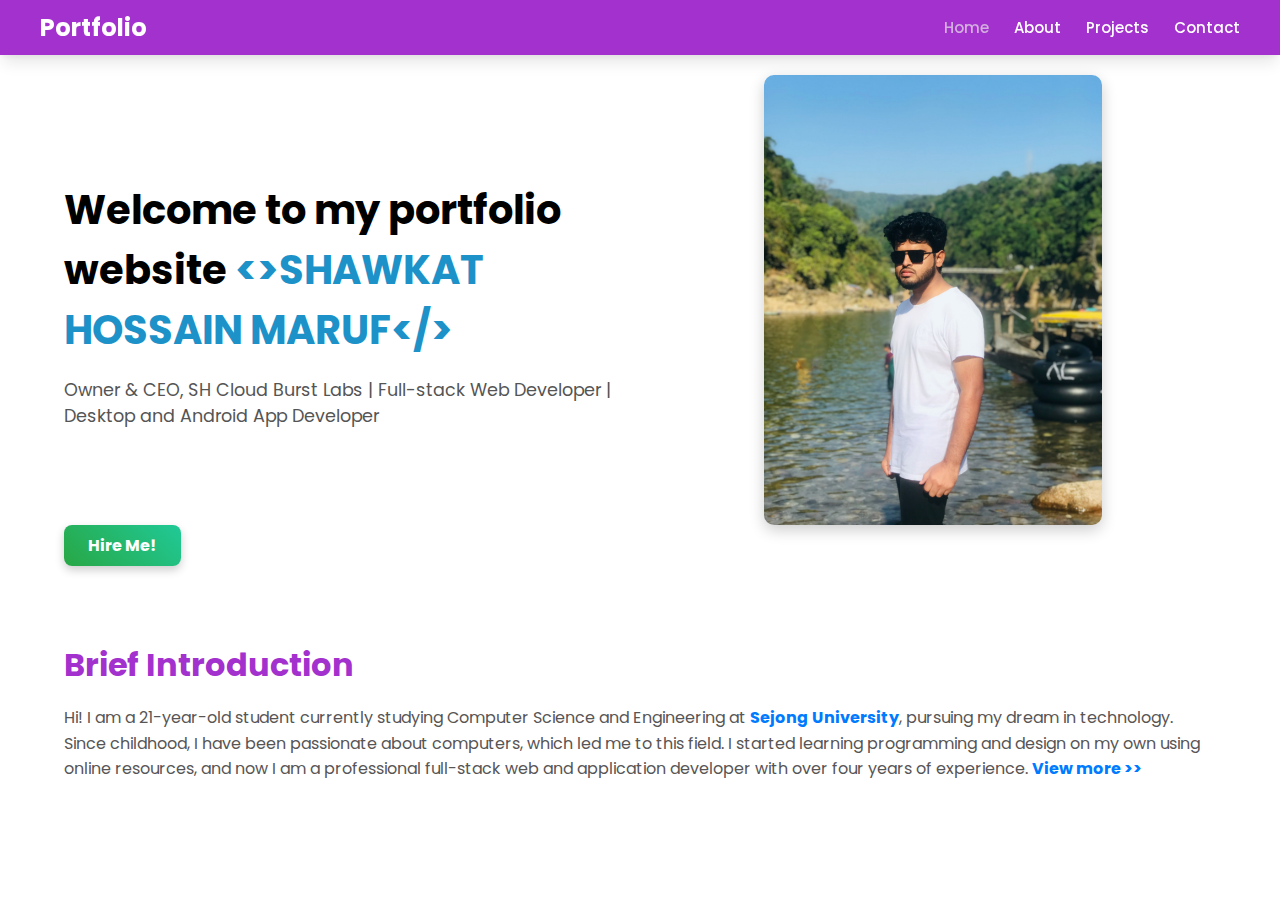
<file: index.html>
<!DOCTYPE html>
<html lang="en">

<head>
    <meta charset="UTF-8">
    <meta name="viewport" content="width=device-width, initial-scale=1.0">
    <meta http-equiv="X-UA-Compatible" content="ie=edge">

    <title>Portfolio - Shawkat Hossain Maruf</title>
    <meta name="description"
        content="Portfolio of Shawkat Hossain Maruf, a professional Full-Stack Web Developer with expertise in Next.js, Tailwind CSS, and application development.">
    <meta name="keywords"
        content="Full-Stack Developer, Web Development, Next.js, Tailwind CSS, Portfolio, Shawkat Hossain Maruf">
    <meta name="author" content="Shawkat Hossain Maruf">

    <meta property="og:title" content="Shawkat Hossain Maruf | Full-Stack Developer">
    <meta property="og:description"
        content="Explore my portfolio and projects as a professional web and application developer.">
    <meta property="og:image" content="https://shawkath646.github.io/portfolio-assignment-01/images/og-image.png">
    <meta property="og:url" content="https://shawkath646.github.io/portfolio-assignment-01">
    <meta property="og:type" content="website">

    <meta name="twitter:card" content="summary_large_image">
    <meta name="twitter:title" content="Shawkat Hossain Maruf | Full-Stack Developer">
    <meta name="twitter:description" content="Portfolio of Shawkat Hossain Maruf, a professional Full-Stack Developer.">
    <meta name="twitter:image" content="https://shawkath646.github.io/portfolio-assignment-01/images/og-image.png">
    <meta name="twitter:site" content="@yourTwitterHandle">

    <link rel="icon" type="image/png" href="images/favicon.png">
    <meta name="robots" content="index, follow">

    <link rel="preconnect" href="https://fonts.googleapis.com">
    <link rel="preconnect" href="https://fonts.gstatic.com" crossorigin>
    <link
        href="https://fonts.googleapis.com/css2?family=Poppins:ital,wght@0,100;0,200;0,300;0,400;0,500;0,600;0,700;0,800;0,900;1,100;1,200;1,300;1,400;1,500;1,600;1,700;1,800;1,900&display=swap"
        rel="stylesheet">
    <link rel="stylesheet" href="css/style.css">
    <link rel="stylesheet" href="css/index.css">
</head>

<body>
    <header>
        <nav>
            <div class="nav-container">
                <a href="index.html" class="nav-branding">Portfolio</a>
                <ul class="nav-items">
                    <li class="nav-item active"><a href="index.html">Home</a></li>
                    <li class="nav-item"><a href="about.html">About</a></li>
                    <li class="nav-item"><a href="projects.html">Projects</a></li>
                    <li class="nav-item"><a href="contact.html">Contact</a></li>
                </ul>
            </div>
        </nav>
    </header>

    <main class="container">
        <section class="intro">
            <div class="intro-text">
                <h1>Welcome to my portfolio website <span>&lt;&gt;SHAWKAT HOSSAIN MARUF&lt;/&gt;</span></h1>
                <p>Owner & CEO, SH Cloud Burst Labs | Full-stack Web Developer | Desktop and Android App Developer</p>
            </div>
            <div class="intro-image">
                <img src="images/Picsart_25-01-06_20-31-50-773.jpg" alt="Intro Image">
            </div>
        </section>
        <a href="mailto:shawkath646@gmail.com" target="_blank" class="cta-button">Hire Me!</a>
        <section class="about-me">
            <h2>Brief Introduction</h2>
            <p>
                Hi! I am a 21-year-old student currently studying Computer Science and Engineering at <a
                    href="https://en.sejong.ac.kr/eng/index.do" target="_blank">Sejong University</a>,
                pursuing my dream in technology.
                Since childhood, I have been passionate about computers, which led me to this field.
                I started learning programming and design on my own using online resources, and now I am a professional
                full-stack web and application developer with over four years of experience.
                <a href="about.html">View more >></a>
            </p>
        </section>
    </main>


</body>

</html>
</file>
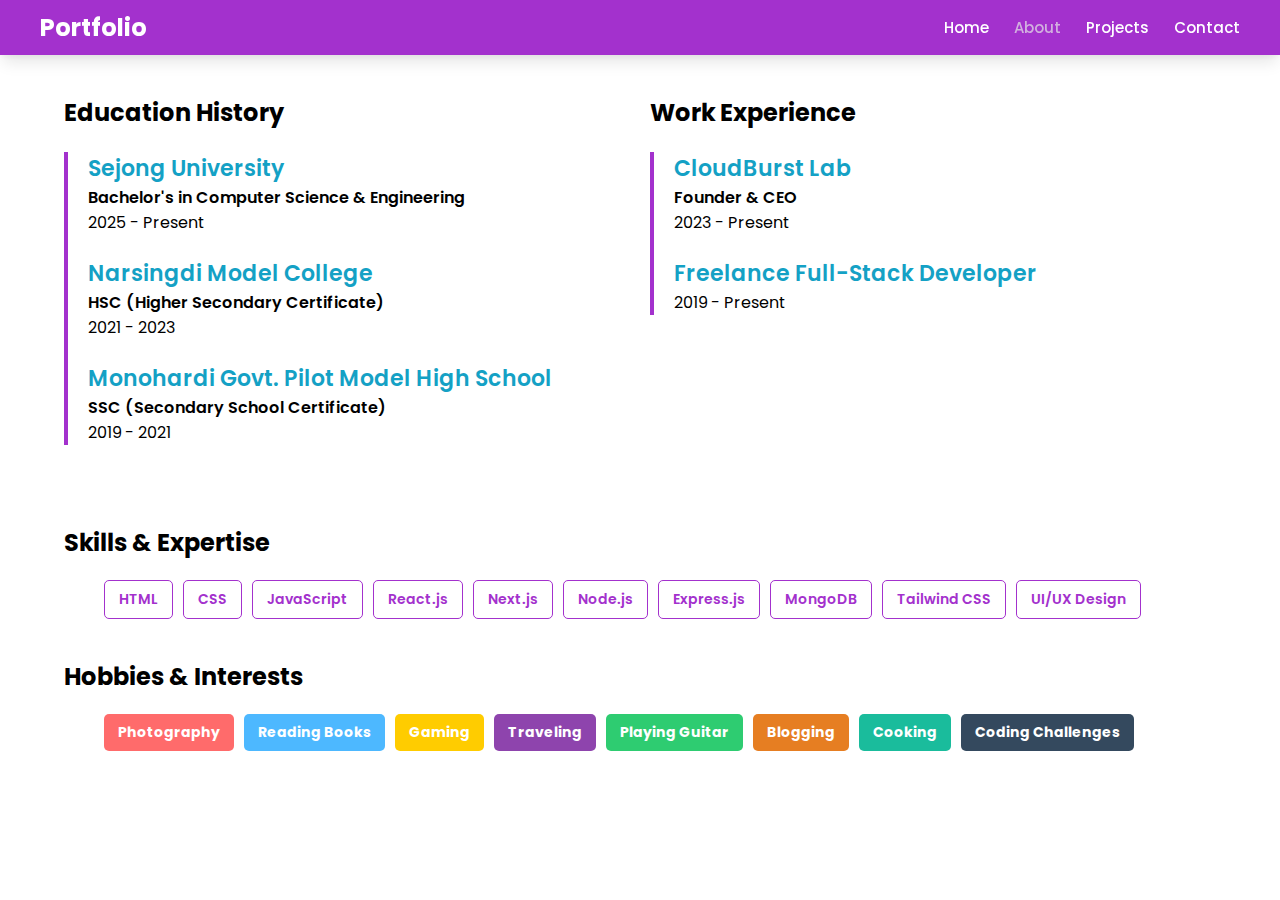
<file: about.html>
<!DOCTYPE html>
<html lang="en">

<head>
    <meta charset="UTF-8">
    <meta name="viewport" content="width=device-width, initial-scale=1.0">
    <meta http-equiv="X-UA-Compatible" content="ie=edge">

    <title>About - Shawkat Hossain Maruf</title>
    <meta name="description"
        content="Portfolio of Shawkat Hossain Maruf, a professional Full-Stack Web Developer with expertise in Next.js, Tailwind CSS, and application development.">
    <meta name="keywords"
        content="Full-Stack Developer, Web Development, Next.js, Tailwind CSS, Portfolio, Shawkat Hossain Maruf">
    <meta name="author" content="Shawkat Hossain Maruf">

    <meta property="og:title" content="Shawkat Hossain Maruf | Full-Stack Developer">
    <meta property="og:description"
        content="Explore my portfolio and projects as a professional web and application developer.">
    <meta property="og:image" content="https://shawkath646.github.io/portfolio-assignment-01/images/og-image.png">
    <meta property="og:url" content="https://shawkath646.github.io/portfolio-assignment-01">
    <meta property="og:type" content="website">

    <meta name="twitter:card" content="summary_large_image">
    <meta name="twitter:title" content="Shawkat Hossain Maruf | Full-Stack Developer">
    <meta name="twitter:description" content="Portfolio of Shawkat Hossain Maruf, a professional Full-Stack Developer.">
    <meta name="twitter:image" content="https://shawkath646.github.io/portfolio-assignment-01/images/og-image.png">
    <meta name="twitter:site" content="@yourTwitterHandle">

    <link rel="icon" type="image/png" href="images/favicon.png">
    <meta name="robots" content="index, follow">

    <link rel="preconnect" href="https://fonts.googleapis.com">
    <link rel="preconnect" href="https://fonts.gstatic.com" crossorigin>
    <link
        href="https://fonts.googleapis.com/css2?family=Poppins:ital,wght@0,100;0,200;0,300;0,400;0,500;0,600;0,700;0,800;0,900;1,100;1,200;1,300;1,400;1,500;1,600;1,700;1,800;1,900&display=swap"
        rel="stylesheet">
    <link rel="stylesheet" href="css/style.css">
    <link rel="stylesheet" href="css/about.css">
</head>

<body>
    <header>
        <nav>
            <div class="nav-container">
                <a href="index.html" class="nav-branding">Portfolio</a>
                <ul class="nav-items">
                    <li class="nav-item"><a href="index.html">Home</a></li>
                    <li class="nav-item active"><a href="about.html">About</a></li>
                    <li class="nav-item"><a href="projects.html">Projects</a></li>
                    <li class="nav-item"><a href="contact.html">Contact</a></li>
                </ul>
            </div>
        </nav>
    </header>

    <main class="container">
        <div class="about-grid">
            <section class="education">
                <h2>Education History</h2>
                <div class="timeline">
                    <div class="entry">
                        <h3>Sejong University</h3>
                        <p>Bachelor's in Computer Science & Engineering</p>
                        <p>2025 - Present</p>
                    </div>
                    <div class="entry">
                        <h3>Narsingdi Model College</h3>
                        <p>HSC (Higher Secondary Certificate)</p>
                        <p>2021 - 2023</p>
                    </div>
                    <div class="entry">
                        <h3>Monohardi Govt. Pilot Model High School</h3>
                        <p>SSC (Secondary School Certificate)</p>
                        <p>2019 - 2021</p>
                    </div>
                </div>
            </section>

            <section class="work">
                <h2>Work Experience</h2>
                <div class="timeline">
                    <div class="entry">
                        <h3>CloudBurst Lab</h3>
                        <p>Founder & CEO</p>
                        <p>2023 - Present</p>
                    </div>
                    <div class="entry">
                        <h3>Freelance Full-Stack Developer</h3>
                        <p></p>
                        <p>2019 - Present</p>
                    </div>
                </div>
            </section>
        </div>

        <section class="skills">
            <h2>Skills & Expertise</h2>
            <ul class="skills-container">
                <li>HTML</li>
                <li>CSS</li>
                <li>JavaScript</li>
                <li>React.js</li>
                <li>Next.js</li>
                <li>Node.js</li>
                <li>Express.js</li>
                <li>MongoDB</li>
                <li>Tailwind CSS</li>
                <li>UI/UX Design</li>
            </ul>
        </section>

        <section class="hobbies">
            <h2>Hobbies & Interests</h2>
            <ul class="hobbies-container">
                <li>Photography</li>
                <li>Reading Books</li>
                <li>Gaming</li>
                <li>Traveling</li>
                <li>Playing Guitar</li>
                <li>Blogging</li>
                <li>Cooking</li>
                <li>Coding Challenges</li>
            </ul>
        </section>
    </main>

</body>

</html>
</file>
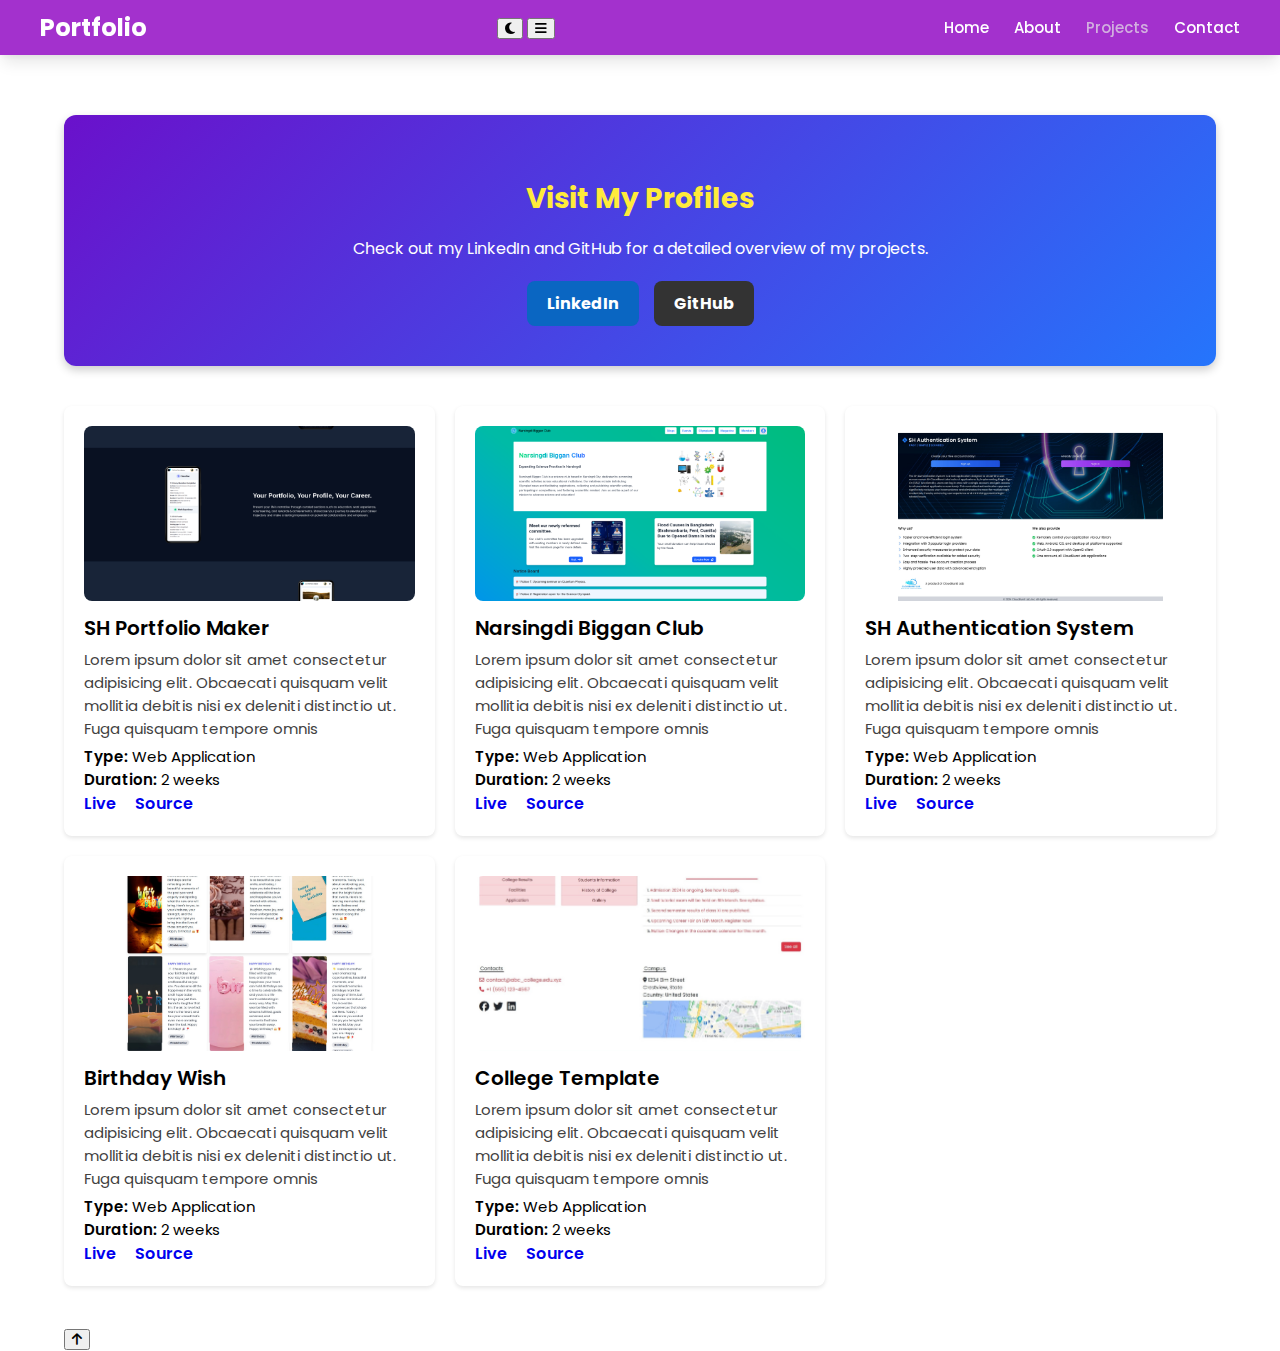
<file: projects.html>
<!DOCTYPE html>
<html lang="en">

<head>
    <meta charset="UTF-8">
    <meta name="viewport" content="width=device-width, initial-scale=1.0">
    <meta http-equiv="X-UA-Compatible" content="ie=edge">

    <title>Projects - Shawkat Hossain Maruf</title>
    <meta name="description"
        content="Portfolio of Shawkat Hossain Maruf, a professional Full-Stack Web Developer with expertise in Next.js, Tailwind CSS, and application development.">
    <meta name="keywords"
        content="Full-Stack Developer, Web Development, Next.js, Tailwind CSS, Portfolio, Shawkat Hossain Maruf">
    <meta name="author" content="Shawkat Hossain Maruf">

    <meta property="og:title" content="Shawkat Hossain Maruf | Full-Stack Developer">
    <meta property="og:description"
        content="Explore my portfolio and projects as a professional web and application developer.">
    <meta property="og:image" content="https://shawkath646.github.io/portfolio-assignment-01/images/og-image.png">
    <meta property="og:url" content="https://shawkath646.github.io/portfolio-assignment-01">
    <meta property="og:type" content="website">

    <meta name="twitter:card" content="summary_large_image">
    <meta name="twitter:title" content="Shawkat Hossain Maruf | Full-Stack Developer">
    <meta name="twitter:description" content="Portfolio of Shawkat Hossain Maruf, a professional Full-Stack Developer.">
    <meta name="twitter:image" content="https://shawkath646.github.io/portfolio-assignment-01/images/og-image.png">
    <meta name="twitter:site" content="@yourTwitterHandle">

    <link rel="icon" type="image/png" href="images/favicon.png">
    <meta name="robots" content="index, follow">

    <link rel="preconnect" href="https://fonts.googleapis.com">
    <link rel="preconnect" href="https://fonts.gstatic.com" crossorigin>
    <link
        href="https://fonts.googleapis.com/css2?family=Poppins:ital,wght@0,100;0,200;0,300;0,400;0,500;0,600;0,700;0,800;0,900;1,100;1,200;1,300;1,400;1,500;1,600;1,700;1,800;1,900&display=swap"
        rel="stylesheet">
    <link rel="stylesheet" href="https://cdnjs.cloudflare.com/ajax/libs/font-awesome/6.4.0/css/all.min.css">
    <link rel="stylesheet" href="css/style.css">
    <link rel="stylesheet" href="css/projects.css">
</head>

<body>
    <header>
        <nav>
            <div class="nav-container">
                <a href="index.html" class="nav-branding">Portfolio</a>

                <div class="nav-controls">
                    <button id="darkModeToggle" aria-label="Toggle dark mode"><i class="fas fa-moon"></i></button>
                    <button id="menuToggle" aria-label="Toggle menu"><i class="fas fa-bars"></i></button>
                </div>

                <ul class="nav-items" id="navItems">
                    <li class="nav-item"><a href="index.html">Home</a></li>
                    <li class="nav-item"><a href="about.html">About</a></li>
                    <li class="nav-item active"><a href="projects.html">Projects</a></li>
                    <li class="nav-item"><a href="contact.html">Contact</a></li>
                </ul>
            </div>
        </nav>
    </header>

    <main class="container">
        <section class="profile-links animate-on-scroll">
            <h2>Visit My Profiles</h2>
            <p>Check out my LinkedIn and GitHub for a detailed overview of my projects.</p>
            <div class="links">
                <a href="https://www.linkedin.com/in/shawkath645/" target="_blank" class="btn linkedin">LinkedIn</a>
                <a href="https://github.com/shawkath646" target="_blank" class="btn github">GitHub</a>
            </div>
        </section>

        <section class="projects-grid">
            <article class="project-card animate-on-scroll">
                <img src="images/sh-portfolio-maker-vercel-app-1920xFULLdesktop-6a8ccd.png" alt="project thumbnail" />
                <h2>SH Portfolio Maker</h2>
                <p class="project-description">Lorem ipsum dolor sit amet consectetur adipisicing elit. Obcaecati
                    quisquam velit mollitia debitis nisi ex deleniti distinctio ut. Fuga quisquam tempore omnis</p>
                <p class="project-text">
                    <span>Type:</span> Web Application
                </p>
                <p class="project-text">
                    <span>Duration:</span> 2 weeks
                </p>
                <a href="https://sh-portfolio-maker.vercel.app/" target="_blank">Live</a>
                <a href="https://github.com/shawkath646/sh-portfolio-maker" target="_blank">Source</a>
            </article>
            <article class="project-card animate-on-scroll">
                <img src="images/Home _ Narsingdi Biggan Club.png" alt="project thumbnail" />
                <h2>Narsingdi Biggan Club</h2>
                <p class="project-description">Lorem ipsum dolor sit amet consectetur adipisicing elit. Obcaecati
                    quisquam velit mollitia debitis nisi ex deleniti distinctio ut. Fuga quisquam tempore omnis</p>
                <p class="project-text">
                    <span>Type:</span> Web Application
                </p>
                <p class="project-text">
                    <span>Duration:</span> 2 weeks
                </p>
                <a href="https://narsingdibigganclub.vercel.app/" target="_blank">Live</a>
                <a href="https://github.com/shawkath646/club-template" target="_blank">Source</a>
            </article>
            <article class="project-card animate-on-scroll">
                <img src="images/sh-authentication-system.vercel.app.jpg" alt="project thumbnail" />
                <h2>SH Authentication System</h2>
                <p class="project-description">Lorem ipsum dolor sit amet consectetur adipisicing elit. Obcaecati
                    quisquam velit mollitia debitis nisi ex deleniti distinctio ut. Fuga quisquam tempore omnis</p>
                <p class="project-text">
                    <span>Type:</span> Web Application
                </p>
                <p class="project-text">
                    <span>Duration:</span> 2 weeks
                </p>
                <a href="https://sh-authenticaton-system.vercel.app/" target="_blank">Live</a>
                <a href="https://github.com/shawkath646/sh-authentication-system" target="_blank">Source</a>
            </article>
            <article class="project-card animate-on-scroll">
                <img src="images/birthday-wish-eight.vercel.app-HappyBirthday (2).jpeg" alt="project thumbnail" />
                <h2>Birthday Wish</h2>
                <p class="project-description">Lorem ipsum dolor sit amet consectetur adipisicing elit. Obcaecati
                    quisquam velit mollitia debitis nisi ex deleniti distinctio ut. Fuga quisquam tempore omnis</p>
                <p class="project-text">
                    <span>Type:</span> Web Application
                </p>
                <p class="project-text">
                    <span>Duration:</span> 2 weeks
                </p>
                <a href="https://birthday-wish-eight.vercel.app/" target="_blank">Live</a>
                <a href="https://github.com/shawkath646/birthday-wish" target="_blank">Source</a>
            </article>
            <article class="project-card animate-on-scroll">
                <img src="images/shawkath646.github.io-ABCCollege.jpeg" alt="project thumbnail" />
                <h2>College Template</h2>
                <p class="project-description">Lorem ipsum dolor sit amet consectetur adipisicing elit. Obcaecati
                    quisquam velit mollitia debitis nisi ex deleniti distinctio ut. Fuga quisquam tempore omnis</p>
                <p class="project-text">
                    <span>Type:</span> Web Application
                </p>
                <p class="project-text">
                    <span>Duration:</span> 2 weeks
                </p>
                <a href="https://shawkath646.github.io/college-template/" target="_blank">Live</a>
                <a href="https://github.com/shawkath646/college-template" target="_blank">Source</a>
            </article>
        </section>
        <button id="backToTopBtn"><i class="fas fa-arrow-up"></i></button>
    </main>
    <script type="text/javascript" src="js/script.js"></script>
</body>

</html>
</file>
<file: css/style.css>
body {
    font-family: "Poppins", sans-serif;
    margin: 0;
    padding: 0;
}

nav {
    color: #fff;
    background: #a331cd;
    position: fixed;
    top: 0;
    left: 0;
    width: 100%;
    box-shadow: 0 10px 15px -3px rgba(0, 0, 0, 0.1), 0 4px 6px -2px rgba(0, 0, 0, 0.05);

}

nav .nav-container {
    display: flex;
    justify-content: space-between;
    align-items: center;
    max-width: 1200px;
    margin: 0 auto;
    padding: 10px 20px;
}

nav .nav-branding {
    color: #fff;
    font-size: 24px;
    font-weight: bold;
    text-decoration: none;
    transition: color 0.3s ease;
}

nav .nav-branding:hover {
    color: #e7e2e2;
}

nav .nav-items {
    display: flex;
    gap: 25px;
    margin: 0;
}

.nav-item {
    list-style-type: none;
}

nav .nav-items .active a {
    color: #d2afdf;
}

.nav-item a {
    color: #fff;
    text-decoration: none;
    font-size: 15px;
    font-weight: 500;
    border-radius: 5px;
    transition: color 0.3s ease;
}

.nav-item a:hover {
    color: #e7e2e2;
}

.container {
    width: 90%;
    max-width: 1200px;
    margin: 0 auto;
    padding: 0 15px;
}


main {
    padding-top: 75px!important;
}
</file>
<file: css/index.css>
.intro {
    display: flex;
    align-items: center;
    justify-content: space-between;
    gap: 20px;
}

.intro-text {
    flex: 1;
    max-width: 600px;
}

.intro-text h1 {
    font-size: 2.5rem;
    margin-bottom: 10px;
}

.intro-text span {
    color: #1d92c8;
}

.intro-text p {
    font-size: 1.1rem;
    color: #555;
}

.intro-image {
    flex: 1;
    display: flex;
    justify-content: center;
    transition: all 0.3s ease-in-out;
}

.intro-image:hover {
    scale: 1.05;
    rotate: 3deg;
}

.intro-image img {
    max-width: 450px;
    height: 450px;
    border-radius: 10px;
    box-shadow: 0 5px 15px rgba(0, 0, 0, 0.2);
}

.cta-button {
    display: inline-block;
    text-decoration: none;
    background: linear-gradient(45deg, #28a745, #20c997); /* Green Gradient */
    color: white;
    padding: 8px 24px;
    font-size: 16px;
    font-weight: bold;
    border-radius: 8px;
    transition: all 0.3s ease-in-out;
    box-shadow: 0 4px 10px rgba(0, 0, 0, 0.2);
}

.cta-button:hover {
    transform: scale(1.05);
    box-shadow: 0 6px 14px rgba(0, 0, 0, 0.3);
}

.about-me {
    margin-top: 75px;
}

.about-me h2 {
    font-size: 2rem;
    color: #a331cd;
    margin-bottom: 15px;
}

.about-me p {
    font-size: 1rem;
    line-height: 1.6;
    color: #575555;
}

.about-me a {
    color: #007bff;
    text-decoration: none;
    font-weight: bold;
    transition: color 0.3s ease-in-out, text-decoration 0.3s ease-in-out;
}

.about-me a:hover {
    text-decoration: underline;
    color: #0056b3;
}


@media (max-width: 768px) {
    .intro {
        flex-direction: column;
        text-align: center;
    }

    .intro-text h1 {
        font-size: 2rem;
    }

    .intro-text p {
        font-size: 1rem;
    }

    .cta-button {
        margin-top: 40px;
    }
    
    .about-me h2 {
        font-size: 1.8rem;
    }

    .about-me p {
        font-size: 1rem;
    }
}

body.dark .intro-text h1 {
    color: #f0f0f0;
}

body.dark .intro-text span {
    color: #5ecbff;
}

body.dark .intro-text p {
    color: #ccc;
}

body.dark .cta-button {
    background: linear-gradient(45deg, #1c7c39, #19967d);
    color: #fff;
    box-shadow: 0 4px 10px rgba(0, 0, 0, 0.4);
}

body.dark .cta-button:hover {
    box-shadow: 0 6px 14px rgba(0, 0, 0, 0.6);
}

body.dark .about-me h2 {
    color: #d4a6f0;
}

body.dark .about-me p {
    color: #ccc;
}

body.dark .about-me a {
    color: #79baff;
}

body.dark .about-me a:hover {
    color: #56a0e0;
}
</file>
<file: css/about.css>
.about-grid {
    display: grid;
    grid-template-columns: 1fr;
    gap: 20px;
}

section {
    margin-bottom: 40px;
}

.timeline {
    border-left: 4px solid #a331cd;
    padding-left: 20px;
    margin-top: 10px;
}

.entry {
    margin-bottom: 20px;
}

.entry h3 {
    color: #14a1c5;
    font-size: 22px;
    font-weight: 600;
    margin-bottom: 0px;
}

.entry p {
    margin: 0;
}

.entry p:nth-child(2) {
    font-weight: 600;
}

.hobbies-container {
    display: flex;
    flex-wrap: wrap;
    gap: 10px;
}

.hobbies-container li {
    padding: 8px 14px;
    border-radius: 5px;
    font-size: 14px;
    font-weight: bold;
    color: white;
    display: inline-block;
}

.hobbies-container li:nth-child(1) {
    background-color: #ff6b6b;
}

.hobbies-container li:nth-child(2) {
    background-color: #4db8ff;
}

.hobbies-container li:nth-child(3) {
    background-color: #ffcc00;
}

.hobbies-container li:nth-child(4) {
    background-color: #8e44ad;
}

.hobbies-container li:nth-child(5) {
    background-color: #2ecc71;
}

.hobbies-container li:nth-child(6) {
    background-color: #e67e22;
}

.hobbies-container li:nth-child(7) {
    background-color: #1abc9c;
}

.hobbies-container li:nth-child(8) {
    background-color: #34495e;
}


.skills-container {
    display: flex;
    flex-wrap: wrap;
    gap: 10px;
}

.skills-container li {
    list-style-type: none;
    border: 1px solid #a331cd;
    color: #a331cd;
    padding: 8px 14px;
    border-radius: 5px;
    font-size: 14px;
    font-weight: 600;
}

@media (min-width: 1024px) {
    .about-grid {
        grid-template-columns: 1fr 1fr;
    }
}
</file>
<file: css/projects.css>
.profile-links {
    text-align: center;
    padding: 40px 20px;
    background: linear-gradient(135deg, #6a11cb, #2575fc);
    color: white;
    border-radius: 12px;
    box-shadow: 0 4px 10px rgba(0, 0, 0, 0.2);
    margin: 40px auto;
}

.profile-links h2 {
    font-size: 28px;
    margin-bottom: 10px;
    color: #ffeb3b;
}

.profile-links p {
    font-size: 16px;
    margin-bottom: 20px;
}

.links {
    display: flex;
    justify-content: center;
    gap: 15px;
}

.btn {
    display: inline-block;
    padding: 10px 20px;
    font-size: 16px;
    font-weight: bold;
    border-radius: 8px;
    text-decoration: none;
    color: white;
    transition: transform 0.2s, background 0.3s;
}

.linkedin {
    background: #0A66C2;
}

.linkedin:hover {
    background: #084A8F;
    transform: scale(1.05);
}

.github {
    background: #333;
}

.github:hover {
    background: #222;
    transform: scale(1.05);
}

@media (max-width: 600px) {
    .links {
        flex-direction: column;
        gap: 10px;
    }
}


.projects-grid {
    display: grid;
    padding-bottom: 40px;
    grid-template-columns: repeat(2, 1fr);
    gap: 20px;
    margin-top: 20px;
}

@media (min-width: 1024px) {
    .projects-grid {
        grid-template-columns: repeat(3, 1fr);
    }
}

@media (max-width: 768px) {
    .projects-grid {
        grid-template-columns: 1fr;
    }
}


.project-card {
    background-color: #fff;
    border-radius: 8px;
    box-shadow: 0 2px 4px rgba(0, 0, 0, 0.1);
    padding: 20px;
    transition: transform 0.3s ease;
}

.project-card:hover {
    transform: translateY(-5px);
}

.project-card img {
    width: 100%;
    height: 175px;
    object-fit: cover;
    border-radius: 8px 8px 0 0;
    border-radius: 8px;
}

.project-card h2 {
    color: #000;
    font-size: 20px;
    font-weight: 600;
    margin: 5px 0;
}

.project-card .project-description {
    color: #424141;
    font-size: 15px;
    margin: 5px 0;
}

.project-text {
    font-size: 15px;
    margin: 0;
}

.project-text span {
    font-weight: 600;
}

.project-card a {
    margin-top: 5px;
    margin-right: 15px;
    font-weight: 600;
    text-decoration: none;
    transition: color 0.3s ease;
}

.project-card a:hover {
    color: #007bff;
}
</file>
